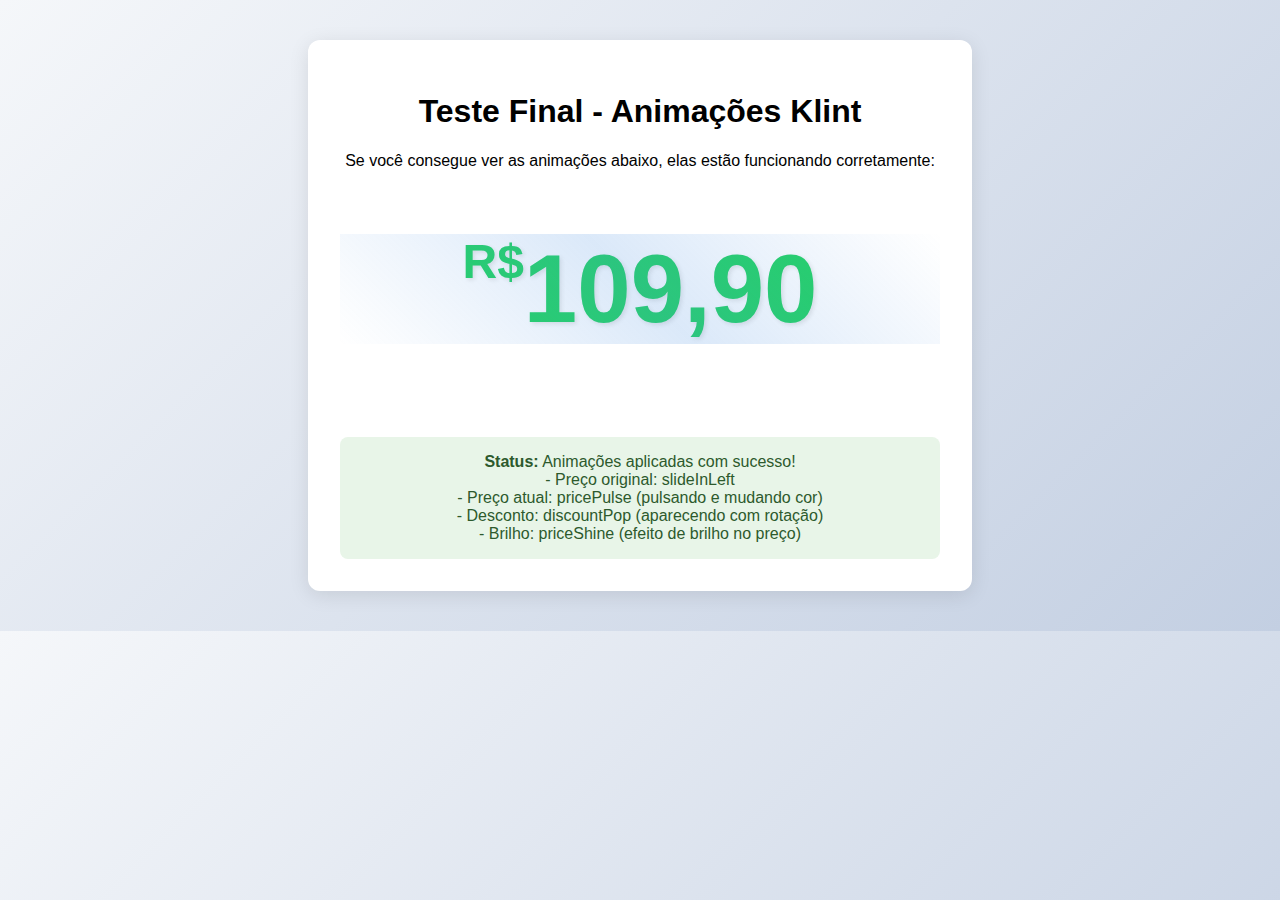
<file: test_animations_final.html>
<!DOCTYPE html>
<html lang="pt-BR">
<head>
    <meta charset="UTF-8">
    <meta name="viewport" content="width=device-width, initial-scale=1.0">
    <title>Teste Final - Animações Klint</title>
    <style>
        :root {
            --accent-color: #25d366;
        }
        
        body {
            font-family: Arial, sans-serif;
            background: linear-gradient(135deg, #f5f7fa 0%, #c3cfe2 100%);
            padding: 2rem;
            text-align: center;
        }
        
        .test-container {
            max-width: 600px;
            margin: 0 auto;
            background: white;
            padding: 2rem;
            border-radius: 12px;
            box-shadow: 0 4px 20px rgba(0,0,0,0.1);
        }
        
        .price {
            margin-bottom: 1rem;
            animation: fadeInUp 1s ease-out 0.5s both, pricePulse 3s ease-in-out 2s infinite;
            position: relative;
            z-index: 10;
        }

        .price-original {
            font-size: 2.2rem !important;
            color: #999 !important;
            text-decoration: line-through !important;
            margin-bottom: 0.5rem !important;
            opacity: 0 !important;
            transform: translateX(-50px) !important;
            animation: slideInLeft 1s ease-out 0.7s forwards !important;
            display: block !important;
            font-weight: 600 !important;
        }

        .price-current {
            font-size: 6rem !important;
            font-weight: 900 !important;
            color: var(--accent-color) !important;
            margin-bottom: 0.5rem !important;
            position: relative !important;
            animation: pricePulse 2s ease-in-out 1s infinite !important;
            display: block !important;
            text-shadow: 2px 2px 4px rgba(0,0,0,0.1) !important;
        }

        .price-current::after {
            content: '' !important;
            position: absolute !important;
            top: 0 !important;
            left: 0 !important;
            right: 0 !important;
            bottom: 0 !important;
            background: linear-gradient(45deg, transparent, rgba(74, 144, 226, 0.2), transparent) !important;
            animation: priceShine 3s ease-in-out 1.5s infinite !important;
            pointer-events: none !important;
        }

        .price-current .currency {
            font-size: 3rem !important;
            vertical-align: top !important;
            animation: bounce 1s ease-out 1.2s forwards !important;
            display: inline-block !important;
        }

        .price-discount {
            font-size: 1.8rem !important;
            color: #e74c3c !important;
            font-weight: 700 !important;
            background: rgba(231, 76, 60, 0.15) !important;
            padding: 0.5rem 1rem !important;
            border-radius: 20px !important;
            display: inline-block !important;
            transform: scale(0) !important;
            animation: discountPop 0.8s ease-out 1.4s forwards !important;
            border: 2px solid #e74c3c !important;
            box-shadow: 0 4px 15px rgba(231, 76, 60, 0.3) !important;
        }
        
        @keyframes slideInLeft {
            to {
                opacity: 1;
                transform: translateX(0);
            }
        }
        
        @keyframes fadeInUp {
            from {
                opacity: 0;
                transform: translateY(30px);
            }
            to {
                opacity: 1;
                transform: translateY(0);
            }
        }
        
        @keyframes pricePulse {
            0%, 100% {
                transform: scale(1);
                color: var(--accent-color);
            }
            25% {
                transform: scale(1.08);
                color: #1e8449;
            }
            50% {
                transform: scale(1.05);
                color: #27ae60;
            }
            75% {
                transform: scale(1.08);
                color: #2ecc71;
            }
        }
        
        @keyframes priceShine {
            0% {
                transform: translateX(-100%);
            }
            50% {
                transform: translateX(100%);
            }
            100% {
                transform: translateX(100%);
            }
        }
        
        @keyframes bounce {
            0%, 20%, 53%, 80%, 100% {
                transform: translate3d(0,0,0);
            }
            40%, 43% {
                transform: translate3d(0, -30px, 0);
            }
            70% {
                transform: translate3d(0, -15px, 0);
            }
            90% {
                transform: translate3d(0, -4px, 0);
            }
        }
        
        @keyframes discountPop {
            0% {
                transform: scale(0) rotate(-10deg);
                opacity: 0;
            }
            25% {
                transform: scale(1.2) rotate(5deg);
                opacity: 0.8;
            }
            50% {
                transform: scale(1.1) rotate(-3deg);
                opacity: 1;
            }
            75% {
                transform: scale(1.05) rotate(2deg);
                opacity: 1;
            }
            100% {
                transform: scale(1) rotate(0deg);
                opacity: 1;
            }
        }
        
        .status {
            margin-top: 2rem;
            padding: 1rem;
            background: #e8f5e8;
            border-radius: 8px;
            color: #2d5a2d;
        }
    </style>
</head>
<body>
    <div class="test-container">
        <h1>Teste Final - Animações Klint</h1>
        <p>Se você consegue ver as animações abaixo, elas estão funcionando corretamente:</p>
        
        <div class="price">
            <div class="price-original">de R$ 198,00</div>
            <div class="price-current">
                <span class="currency">R$</span>109,90
            </div>
            <div class="price-discount">44% de desconto no PIX</div>
        </div>
        
        <div class="status">
            <strong>Status:</strong> Animações aplicadas com sucesso!<br>
            - Preço original: slideInLeft<br>
            - Preço atual: pricePulse (pulsando e mudando cor)<br>
            - Desconto: discountPop (aparecendo com rotação)<br>
            - Brilho: priceShine (efeito de brilho no preço)
        </div>
    </div>
</body>
</html>
</file>
